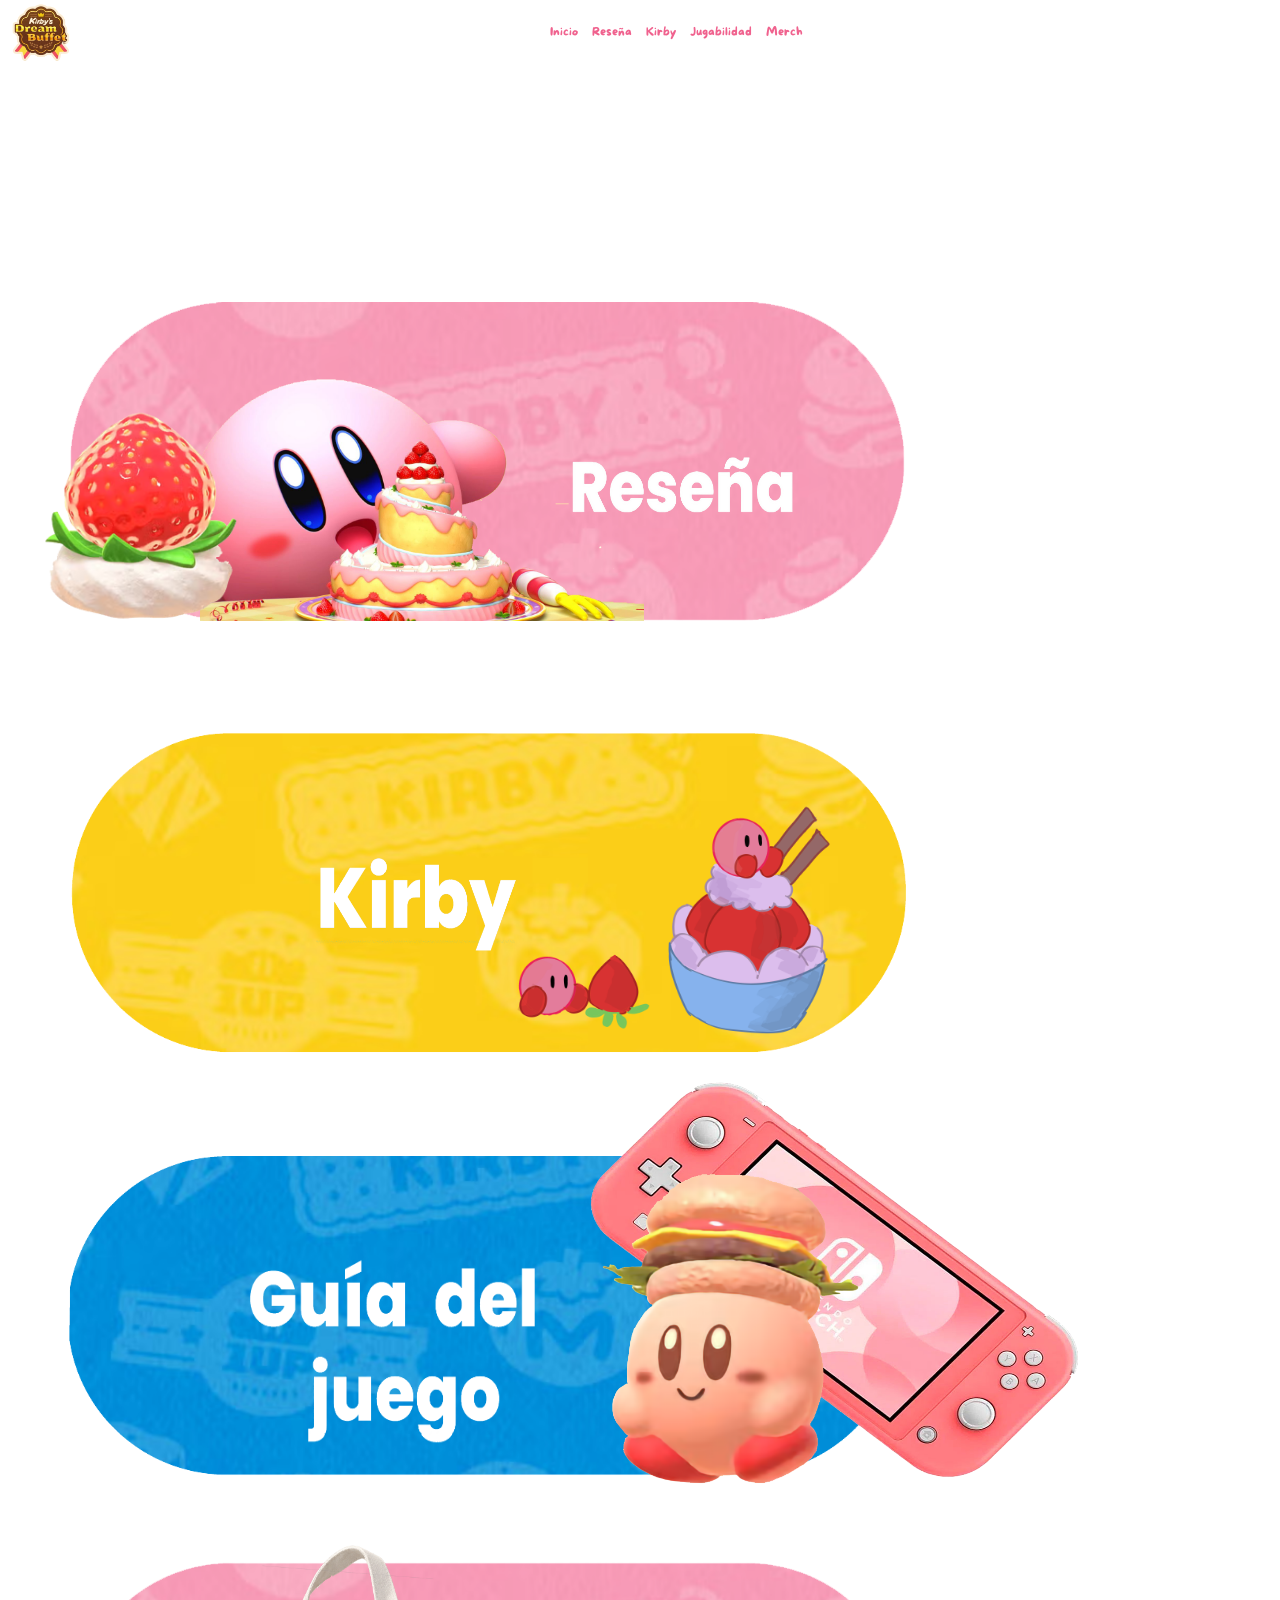
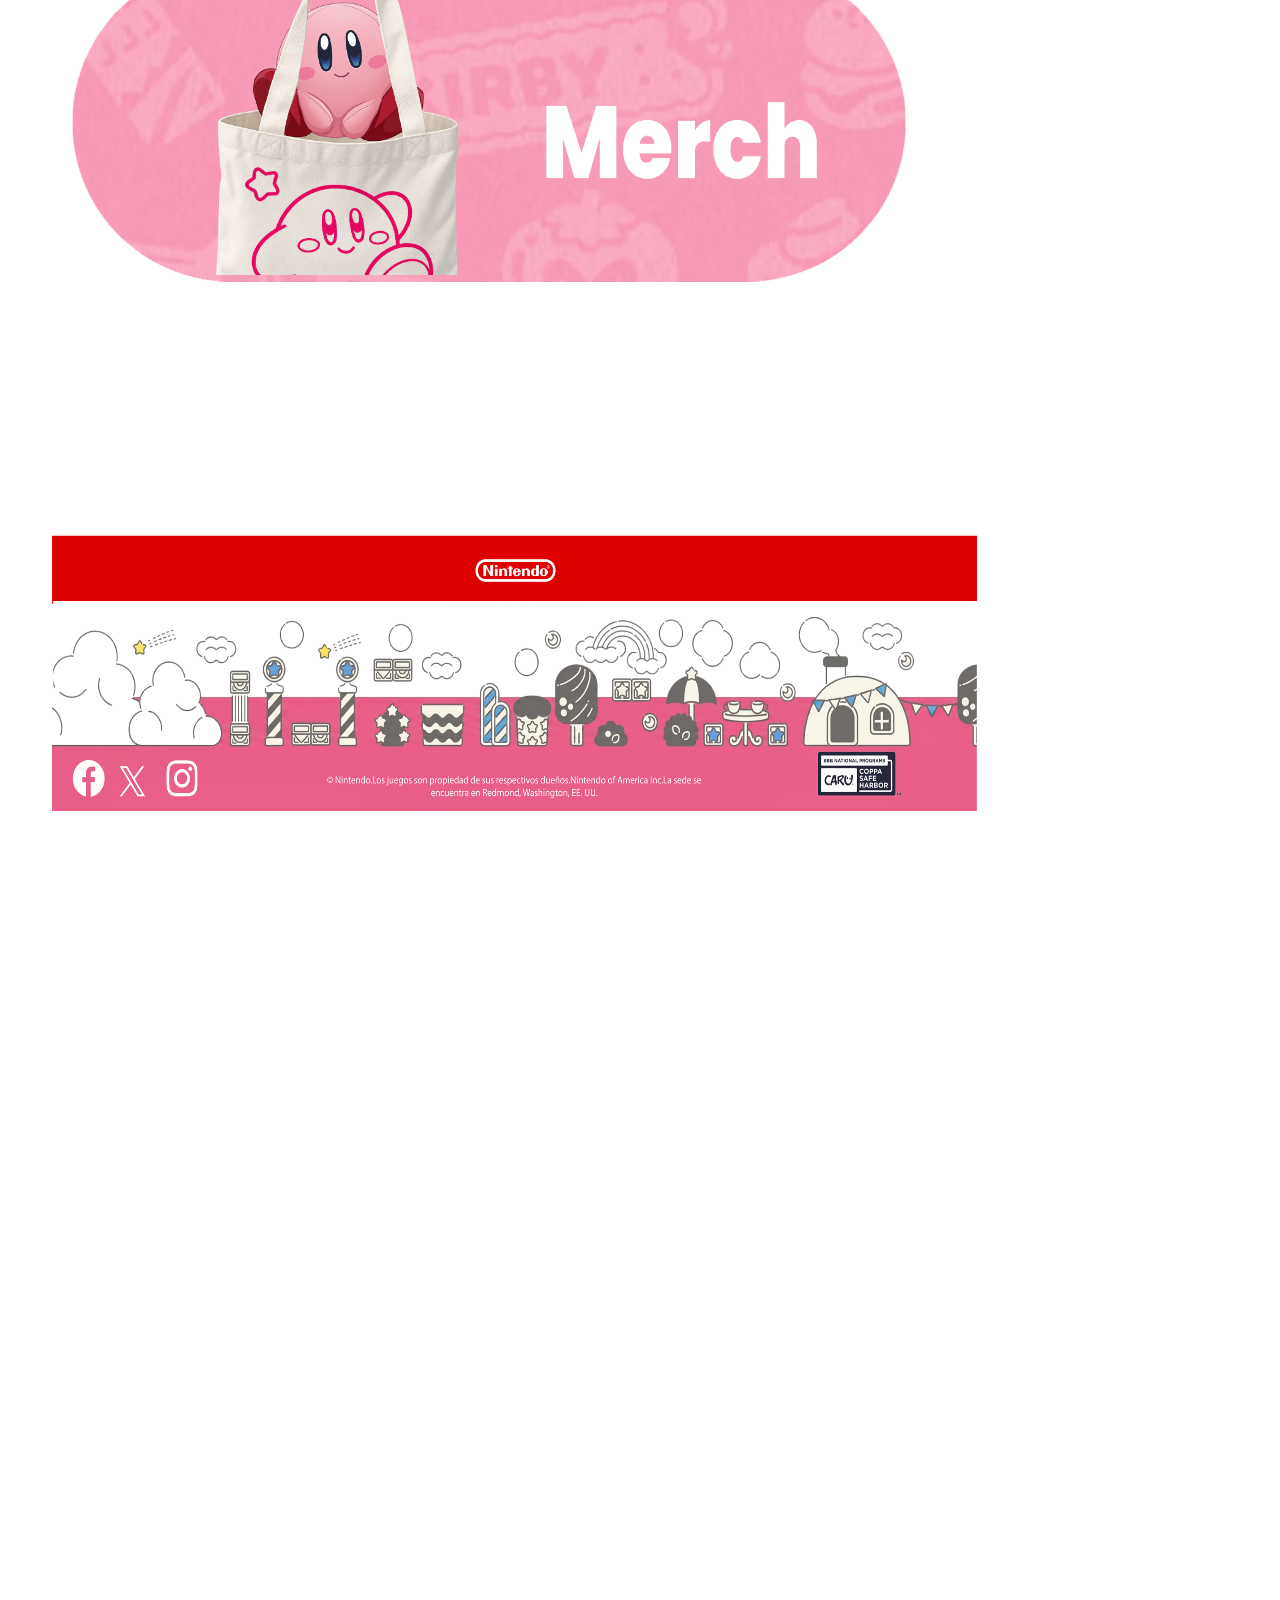
<file: index.html>
<!DOCTYPE html>
<html lang="es">
<head>  
    <meta charset="UTF-8">
    <meta name="viewport" content="width=device-width, initial-scale=1.0">
    <title>Práctica 5</title>
 <link rel="stylesheet" href="css/style.css">
 <link href="img/logo.png" rel="icon">
</head>
<body>

<div class="Cuerpo">
    

    <div class="piepagina">
    <img src ="img/pie de pagina3.png">
    </div>
    <div class="bloque1">
    <img src="img/bloque 1.png">
    </div>
    <div class="bloque2">
    <img src="img/bloque 2.png">
    </div>
    <div class="bloque3">
    <img src="img/bloque 3.png">
    </div>
    <div class="bloque4">
    <img src="img/bloque 4.png">
    </div>
    <div class="bloque5">
    <img src="img/resena2.png">
    </div>
    <div class="bloque6">
    <img src="img/merch p2.png">
    </div>
    <div class="bloque7">
    <img src="img/control de nitendo.png">
    </div>
    <div class="bloque8">
    <img src="img/asc.png">
    </div>
    <div class="bloque9">
    <img src="img/historia2.png">
    </div>
    <div class="bloque10">
    <img src="img/fresaaa.png">
    </div>
    <div class="bloque11">
         <a href="Historia.html">
    <img src="img/renatitulo.png" alt="Historia">
    </a>
    </div>
    <div class="bloque12">
        <a href="Kirby.html">
    <img src="img/kirby.png" alt="kirby">
    </a>
    </div>
    <div class="bloque13">
        <a href="Jugabilidad.html">
    <img src="img/guia del juego.png" alt="Jugabilidad">
    </a>
    </div>
    <div class="bloque14">
        <a href="Merch.html">
    <img src="img/merch1.png" alt="Merch">
    </a>
    </div>
    <div class="bloque15">
    <img src="img/pie de pagina4.png">
    </div>
    <div class="fondo">
    
        <div id="Arriba">
            <img class="logo" src="img/KDB_Logo.webp" alt="">
        </div>

        <div class="navbar">
            <a href="index.html">Inicio</a>
            <a href="Historia.html">Reseña</a>
            <a href="Kirby.html">Kirby</a>
            <a href="Jugabilidad.html">Jugabilidad</a>
            <a href="Merch.html">Merch</a>
        </div>
</div>

</div>
</body>
</file>
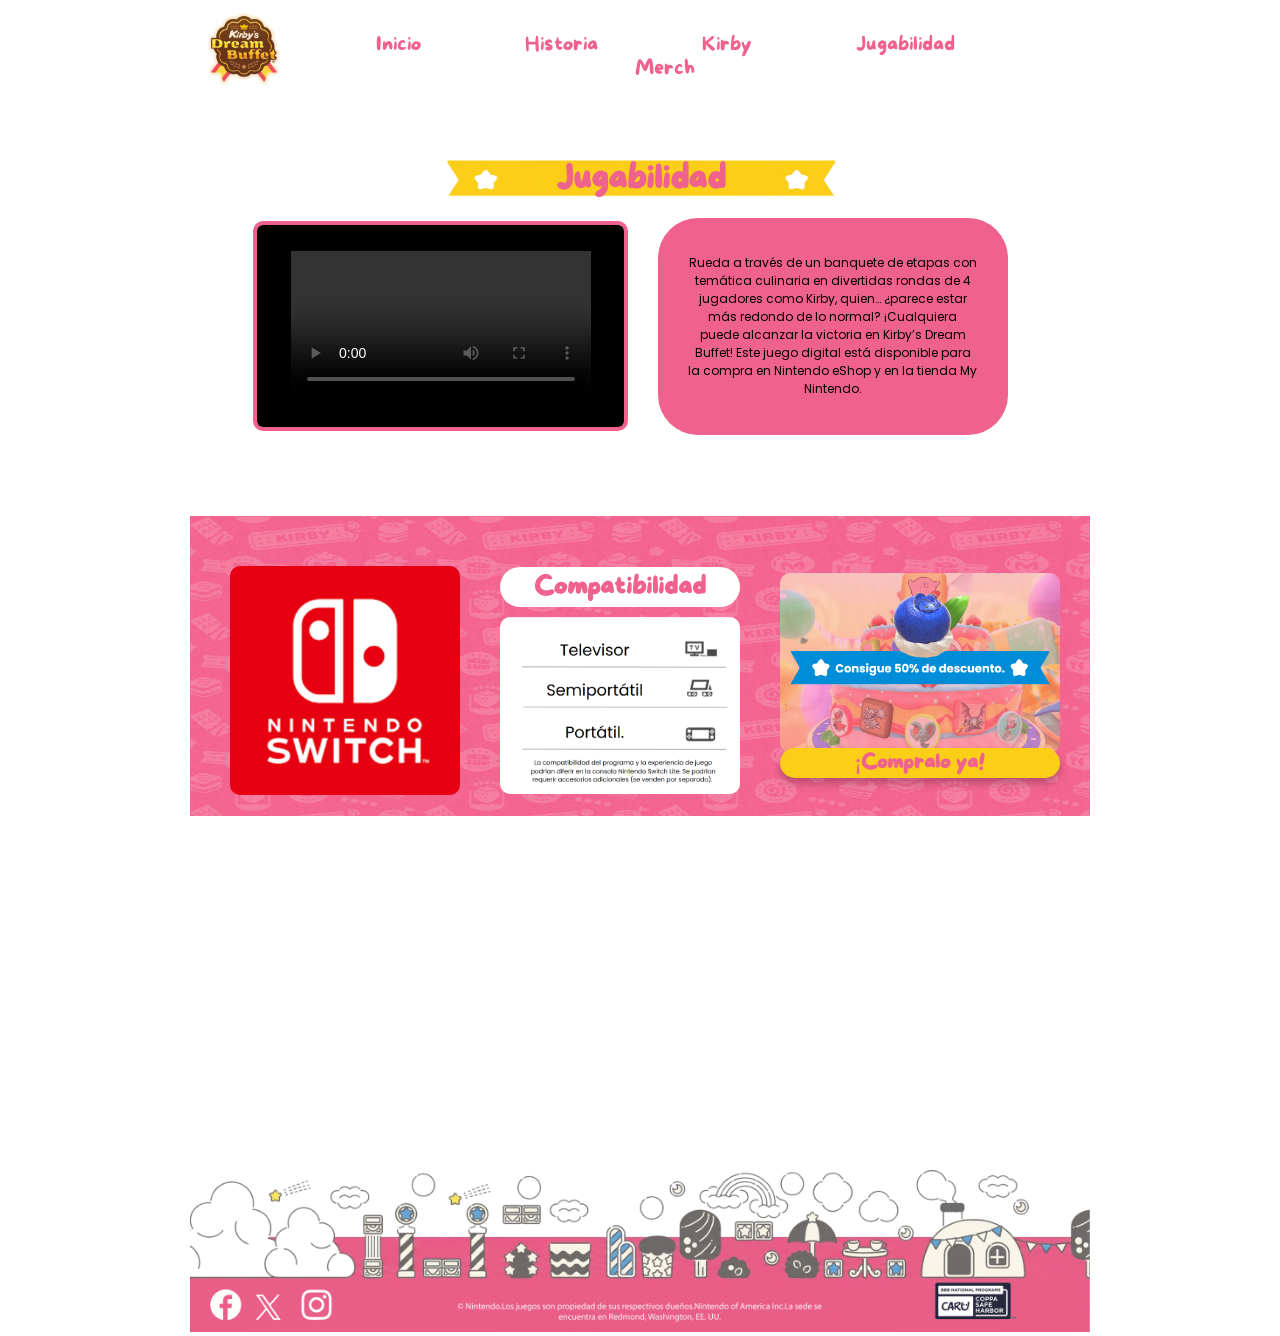
<file: Jugabilidad.html>
<!DOCTYPE html>
<html lang="es">
 
<head>
    <meta charset="UTF-8">
    <meta name="viewport" content="width=device-width, initial-scale=1.0">
    <title>Práctica 5</title>
    <link rel="stylesheet" href="css/style_jugabilidad.css">
     <link href="img/logo.png" rel="icon">
</head>
 
<body>
 
 <div class="Cuerpo">
    
<!-- MENU -->

        <div id="Arriba">
            <img class="logo" src="img/KDB_Logo.webp" alt="">
        </div>

        <div class="navbar">
            <a href="index.html">Inicio</a>
            <a href="Historia.html">Historia</a>
            <a href="Kirby.html">Kirby</a>
            <a href="Jugabilidad.html">Jugabilidad</a>
            <a href="Merch.html">Merch</a>
        </div>

    <footer id="bloque1">
         <div class="Informacion">
            <h5>Jugabilidad</h5>
          
         </div>
         <div class="fresa">
    
</div>
               <div class="contenedor">
            <iframe width="520" height="315" src="img/video1.mp4" title="YouTube video player" frameborder="0" allow="accelerometer; autoplay; clipboard-write; encrypted-media; gyroscope; picture-in-picture; web-share" referrerpolicy="strict-origin-when-cross-origin" allowfullscreen></iframe>

                <p>
                    Rueda a través de un banquete de etapas con temática culinaria en divertidas rondas de 4 jugadores como Kirby, quien… ¿parece estar más redondo de lo normal? ¡Cualquiera puede alcanzar la victoria en Kirby’s Dream Buffet! Este juego digital está disponible para la compra en Nintendo eShop y en la tienda My Nintendo.
                </p>
           
            

         </div>
        </div>
    </section>
    </footer>
    <footer id="final">
        <div class="texto">
             <h6> Compatibilidad</h6>
        </div>
        <div class="imagenes">
               <img src="img/img nintendo.png" class="nintendo">
            
              
                <img src="img/img compatibilidad.png" class="compa">
        
             
                 <img src="img/img descuento.png" class="desc">
                     <div class="texto2">
                             <a href="https://www.nintendo.com/es-mx/store/products/kirbys-dream-buffet-switch/?srsltid=AYCX9vJBOTqT5Qi1M6qNu3eUMuignvo3IkU2qIWd8kR2l5N6LhHwjAWl"><h4> ¡Compralo ya! </h4></a>
                     </div>
            </div>
        </div>
    </footer>
 </div>
        </section>

        <section class="footer">
            <div class="piepagina">
                <img src ="img/pie de pagina3.png">
            </div>
        </section>

    </div>
    </div>
</body>
 
</html>
</file>
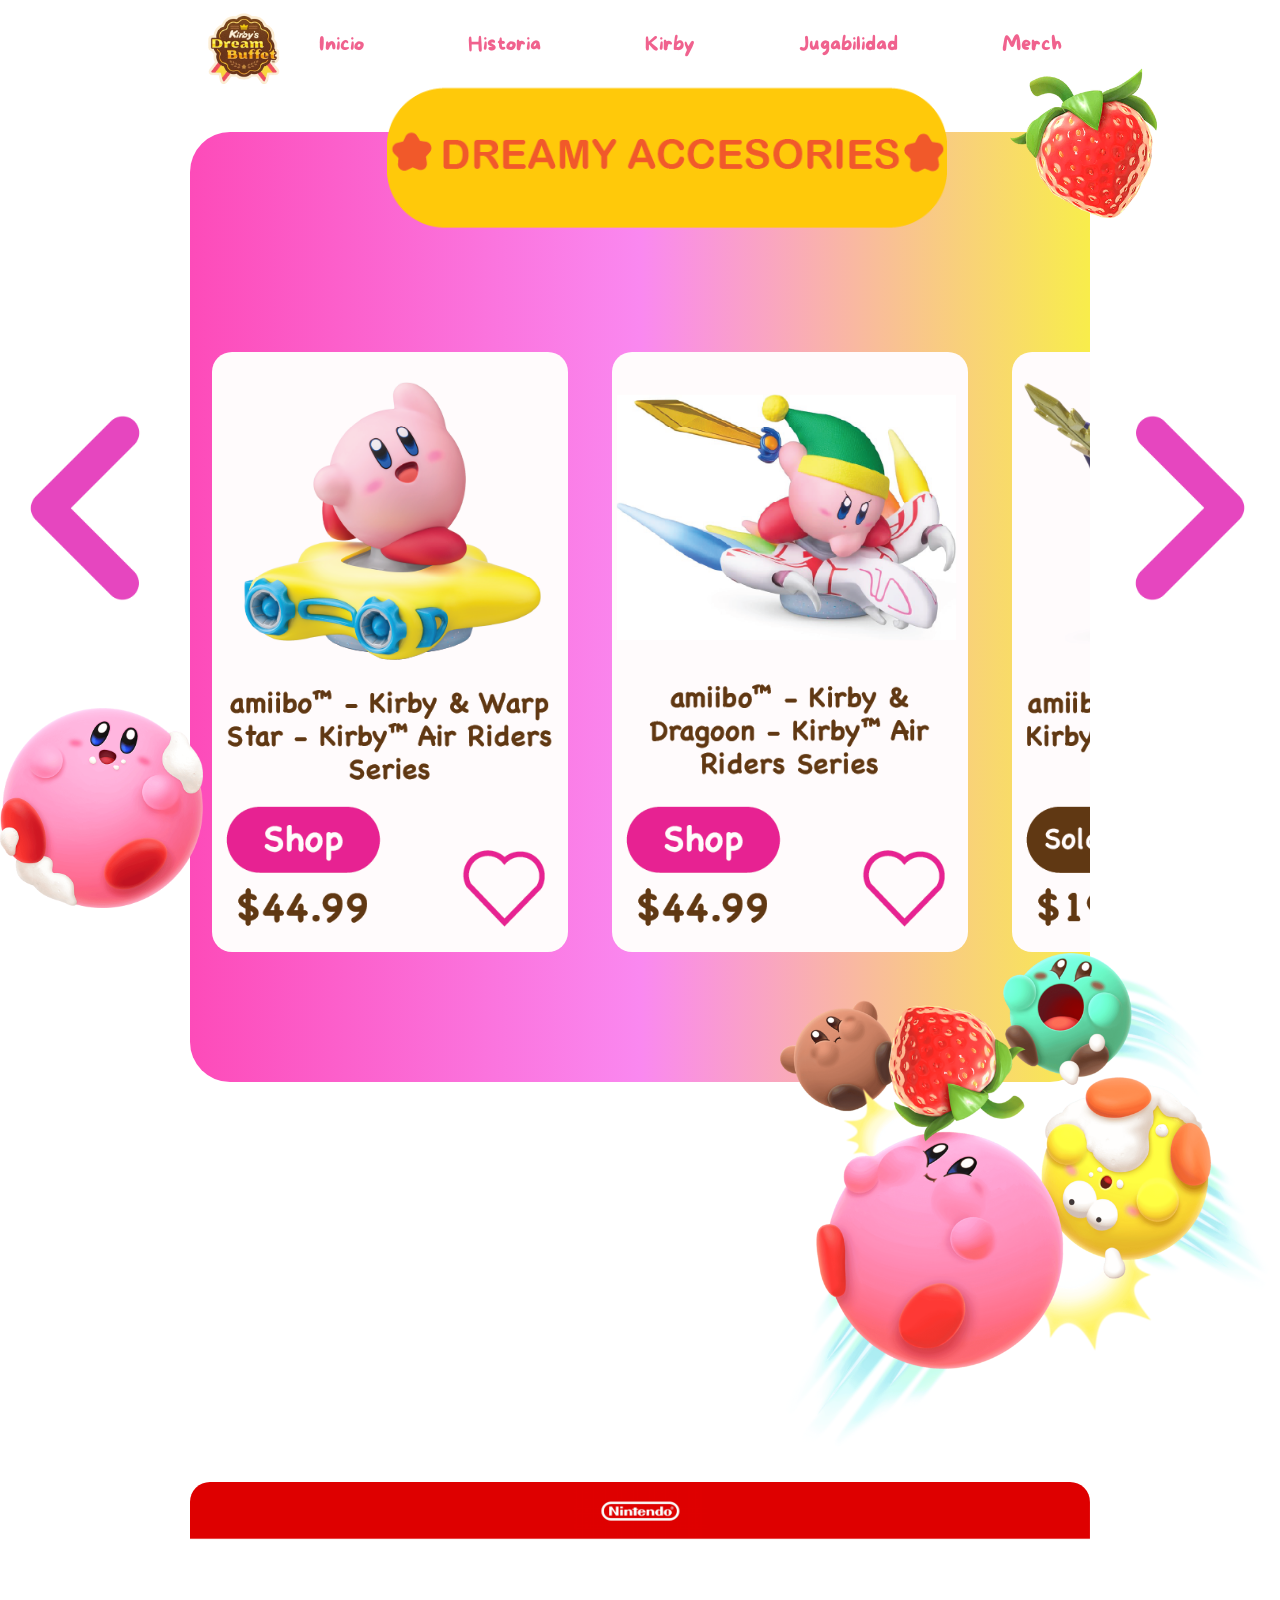
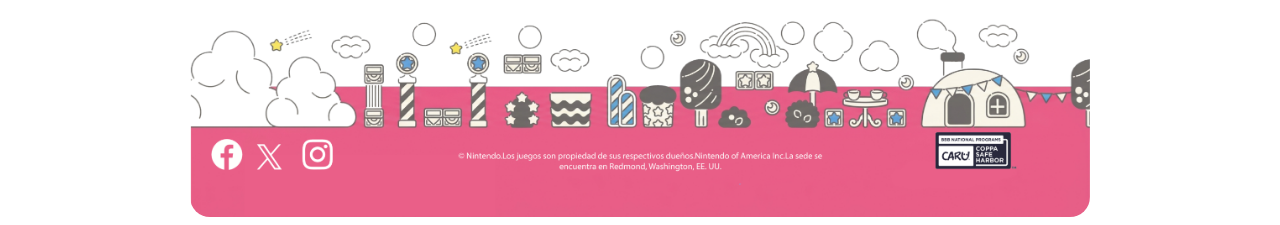
<file: Merch.html>
<!DOCTYPE html>
<html lang="es">
<head>
   <link href="img/logo.png" rel="icon">
    <meta charset="UTF-8">
    <meta name="viewport" content="width=device-width, initial-scale=1.0">
    <title>Merch</title>
    <style>

    @font-face {
    font-family: "MoreSugar";
    src: url(fonts/MoreSugar-Regular.otf);
}

/* ---------- Unidad de escala ----------
   En escritorio 1 unidad = 1px (diseño original).
   En pantallas de 900px o menos, 1 unidad = ancho de pantalla / 900,
   y todo el diseño se reduce en proporción. */
:root {
    --u: 1px;
}

      body{
            background-image: url(https://i.pinimg.com/736x/39/7e/9f/397e9f64b443b9d7483504cf336aea62.jpg);
            overflow-x: hidden;
        }

.Cuerpo {
    width: 900px;
    max-width: 100%;
    margin-left: auto;
    margin-right: auto;
    background-color: white;
}

.logo {
    height: calc(80 * var(--u));
    position: fixed;
    margin-top: 0px;
    z-index: 6;
    margin-left: calc(10 * var(--u));
}

.navbar {
    width: 100%;
    max-width: 900px;
    box-sizing: border-box;
    padding: calc(25 * var(--u));
    position: sticky;
    top: 0;
    overflow: hidden;
    background-color: white;
    text-align: center;
    z-index: 5;

    border-radius: 0px 0px calc(20 * var(--u)) calc(20 * var(--u));
    -webkit-border-radius: 0px 0px calc(20 * var(--u)) calc(20 * var(--u));
    -moz-border-radius: 0px 0px calc(20 * var(--u)) calc(20 * var(--u));
}
 
a {
    padding-left: calc(100 * var(--u));
    color: #f0628e;
    font-size: clamp(11px, calc(20 * var(--u)), 20px);
   font-family: "MoreSugar";
    text-decoration: none;
}

a:hover {
    color:#f52668
}
/* ---------- Decoraciones ----------
   Cada decoración es un <div> y una <img> con la MISMA clase.
   Las reglas de clase (.boton, .izq...) se aplican a los dos, como en el original.
   Las reglas "div.xxx" de más abajo solo colocan el <div>, anclándolo al
   centro de la pantalla (donde está .Cuerpo) en lugar de al % de la ventana. */

      .boton{
        position: absolute;
        z-index: 99;
        height: calc(280 * var(--u));
        margin-left: 37%;
        margin-top: calc(30 * var(--u));
      }
      
      .izq{
        position: absolute;
        z-index: 99;
        height: calc(200 * var(--u));
        margin-left: 17%;
        margin-top: calc(200 * var(--u));
      }

      .der{
        position: absolute;
        z-index: 99;
        height: calc(200 * var(--u));
        margin-left: 72%;
        margin-right: 15%;
        margin-top: calc(200 * var(--u));
      }


      .escalar{
        height: calc(200 * var(--u));
        position: absolute;
        z-index: 98;
        margin-left: calc(100 * var(--u));
        margin-top: calc(350 * var(--u));
        animation: MoverAnim2 2s infinite ease-in-out;
       }

       @keyframes MoverAnim2{
        0%{
          transform: translateY(calc(10 * var(--u)));
        }
        50%{
          transform: translateY(calc(60 * var(--u)));
        }
        100%{
          transform: translateY(calc(10 * var(--u)));
        }
       }

      

      .fresa{
        z-index: 98;
        position: absolute;
        height: calc(150 * var(--u));
        margin-left: 68%;
        margin-top: calc(30 * var(--u));
        animation: MoverAnim1 2s infinite ease-in-out;
      }

       @keyframes MoverAnim1{
        0%{
          transform: translateX(calc(10 * var(--u)));
        }
        50%{
          transform: translateX(calc(25 * var(--u)));
        }
        100%{
          transform: translateX(calc(10 * var(--u)));
        }
       }

       .kirbys{
        z-index: 98;
        position: absolute;
        height: calc(500 * var(--u));
        margin-left: 75%;
        margin-top: 47%;
        animation: escalarAnim 3s infinite alternate ease-in-out;
       }

       @keyframes escalarAnim{
        0%{
          transform: scale(.8);
        }
        100%{
          transform: scale(1);
        }
       }

/* Posición de cada <div> respecto al centro de la pantalla.
   Con pantalla ancha quedan a los lados de .Cuerpo (como en la captura);
   con pantalla angosta se acercan para no salirse. */
div.boton {
    left: calc(50% - 253 * var(--u));
    margin-left: 0;
}

div.izq {
    left: max(calc(50% - 655 * var(--u)), calc(-47 * var(--u)));
    margin-left: 0;
}

div.der {
    left: min(calc(50% + 450 * var(--u)), calc(100% - 160 * var(--u)));
    margin-left: 0;
}

div.fresa {
    left: min(calc(50% + 370 * var(--u)), calc(100% - 150 * var(--u)));
    margin-left: 0;
}

div.escalar {
    left: max(calc(50% - 897 * var(--u)), calc(-100 * var(--u)));
    margin-left: 0;
}

div.kirbys {
    left: min(calc(50% + 510 * var(--u)), calc(100% - 500 * var(--u)));
    margin-left: 0;
    margin-top: calc(945 * var(--u));
}


        #slideshow {
        text-align: center;
        overflow: hidden;
        height: calc(950 * var(--u));
        width: 100%;
        max-width: 900px;
        margin: calc(50 * var(--u)) auto calc(400 * var(--u)) auto;
        background: 
        linear-gradient(90deg,#fd4bb9 0%, #fa88f0 50%, #f8ed4b 100%);
        border-radius: calc(40 * var(--u));
        
      }
      
      .slide-wrapper {
        width: calc(6000 * var(--u));
        animation: slide 20s infinite ease-in-out;
      }
      
      img {
        border-radius: calc(20 * var(--u));
        height: calc(600 * var(--u));
        margin-top: calc(220 * var(--u));
        z-index: 99;
      }
      
      .imgUno {
        float: left;
        height: calc(400 * var(--u));
        width: calc(400 * var(--u));
      }
      
      .imgDos {
        float: left;
        height: calc(400 * var(--u));
        width: calc(400 * var(--u));
      }
      
      .imgTres {
        float: left;
        height: calc(400 * var(--u));
        width: calc(400 * var(--u));
      }
      
      .imgCuatro {
        float: left;
        height: calc(400 * var(--u));
        width: calc(400 * var(--u));
      }

      .imgCinco {
        float: left;
        height: calc(400 * var(--u));
        width: calc(400 * var(--u));
      }

      .imgSeis{
        float: left;
        height: calc(400 * var(--u));
        width: calc(400 * var(--u));
      }

      .imgSiete{
        float: left;
        height: calc(400 * var(--u));
        width: calc(400 * var(--u));
      }

      .imgOcho{
        float: left;
        height: calc(400 * var(--u));
        width: calc(400 * var(--u));
      }

      
      @keyframes slide {
        20% {margin-left: 0px;}
        30% {margin-left: calc(-400 * var(--u));}
        40% {margin-left: calc(-800 * var(--u));}
        50% {margin-left: calc(-1200 * var(--u));}
        60% {margin-left: calc(-1600 * var(--u));}
        70% {margin-left: calc(-2000 * var(--u));}
        80% {margin-left: calc(-2400 * var(--u));}
      }

      .img-footer{
        width: 100%;
        height: auto;
        display: block;
      }


/* =====================================================
   PANTALLAS MEDIANAS (hasta 1100px)
   El Kirby de abajo a la izquierda baja para quedar en el borde
   inferior del slideshow y no tapar las tarjetas.
   ===================================================== */
@media (max-width: 1100px) {
    div.escalar {
        margin-top: calc(570 * var(--u));
    }
}


/* =====================================================
   TABLET Y MÓVIL (hasta 900px)
   Todo el diseño se escala en proporción con --u
   ===================================================== */
@media (max-width: 900px) {

    :root {
        --u: calc((100vw - 16px) / 900);
    }

    /* Menú en una sola fila, con espacio para el logo a la izquierda */
    .navbar {
        display: flex;
        justify-content: space-between;
        align-items: center;
        padding: calc(25 * var(--u)) calc(15 * var(--u)) calc(25 * var(--u)) calc(95 * var(--u));
    }

    a {
        padding-left: 0;
    }
}
    </style>
</head>
<body>
  <div class="boton">
    <img class="boton" src="img/boto1.png">
  </div>

  <div class="izq">
    <img class="izq" src="img/izq.png">
  </div>

  <div class="der">
    <img class="der" src="img/der.png">
  </div>

  <div class="fresa">
    <img class="fresa" src="img/fresa.png">
  </div>

  <div class="escalar">
    <img class="escalar" src="img/kirby6.png">
  </div>

  <div class="kirbys">
    <img class="kirbys" src="img/kirby5.png">
  </div>
<div class="Cuerpo"> 

<!-- MENU -->

        <div id="Arriba">
            <img class="logo" src="img/KDB_Logo.webp" alt="">
        </div>

        <div class="navbar">
            <a href="index.html">Inicio</a>
            <a href="Historia.html">Historia</a>
            <a href="Kirby.html">Kirby</a>
            <a href="Jugabilidad.html">Jugabilidad</a>
            <a href="Merch.html">Merch</a>
        </div>

<div id="slideshow">
        <div class="slide-wrapper">
            <div class="imgUno">
                <img src="img/amiibo1.png">
            </div>
            <div class="imgDos">
                <img src="img/amiibo2.png">
            </div>
            <div class="imgTres">
                <img src="img/amiibo3.png">
            </div>
            <div class="imgCuatro">
                <img src="img/amiibo4.png">
            </div>
            <div class="imgCinco">
                <img src="img/amiibo5.png">
            </div>
            <div class="imgSeis">
                <img src="img/amiibo6.png">
            </div>
            <div class="imgSiete">
                <img src="img/amiibo7.png">
            </div>
            <div class="imgOcho">
                <img src="img/amiibo8.png">
            </div>
        </div>
    </div>
   <footer>
    <img src="img/pie de pagina2.png" alt="pie de pagina2" class="img-footer">
   </footer> 
</div>
</body>
</html>
</file>
<file: css/style.css>
body {
        background-image: url(https://i.pinimg.com/736x/39/7e/9f/397e9f64b443b9d7483504cf336aea62.jpg);
        width: 900px;
    max-width: 100%;
    margin-left: auto;
    margin-right: auto;
}
.Cuerpo {
    width: 900px;
    height: auto;
    max-width: 100%;
    margin-left: auto;
    margin-right: auto;
}
@font-face {
    font-family: 'MoreSugar';
    src: url('../fonts/MoreSugar-Regular.otf') format('opentype');
}


.piepagina{
 width: 900px;
 height: 500px;
 background-color: transparent;
 position: relative;
    top: 2900px;
}
  .piepagina img{
    width: 1250px;
 height: 350px;
 background-color: transparent;
 position: relative;
    }
.bloque1{
width: 900px;
 height: 500px;
 z-index: 10;
 background-color: transparent;
position: relative; 
    margin-top: -100px;

}
.bloque2{
    width: 900px;
 height: 500px;
 z-index: 10;
 background-color: transparent;
position: relative; 
    margin-top: 60px;
 margin-left: 20px;
}
.bloque3{
    width: 900px;
 height: 500px;
 z-index: 10;
 background-color: transparent;
position: relative; 
    margin-top: 60px;
 margin-left: 20px;
}
.bloque4{
    width: 900px;
 height: 500px;
 z-index: 10;
 background-color: transparent;
position: relative; 
    margin-top: 60px;
 margin-left: 20px;
}
.bloque5{
    z-index: 999;
    background-color: transparent;
  position:relative;
    margin-right: 100px;
    bottom: 1800px;
    left:550px;
    }
.bloque5 img{ 
    width: 100%;
    height: 100%;
    object-fit: contain;
}
.bloque6{
    z-index: 999;
    background-color: transparent;
  position:relative;
    margin-right: 100px;
    bottom: 1150px;
    left:160px;
}
.bloque6 img{
    width: 450px;
    height: 450px;
}
.bloque7
{
    z-index: 999;
    position:relative;
    margin-right: 100px;
    bottom: 2250px;
    left:700px;
}
.bloque7 img{
    width: 700px;
    height: 600px;
}
.bloque8{
    z-index: 999;
    background-color: transparent;
  position:relative;
    margin-right: 100px;
    bottom: 2750px;
    left:700px;
}
.bloque8 img{
    width: 400px;
    height: 500px;
}
.bloque9{
     z-index: 999;
    background-color: transparent;
  position:relative;
    margin-right: 100px;
    bottom: 4290px;
    left:200px;
}
.bloque9 img{
 width: 600px;
 height: 330px;
}
.bloque10{
     z-index: 999;
    background-color: transparent;
  position:relative;
    margin-right: 100px;
    bottom: 4630px;
    left:-70px;
}
.bloque10 img{
 width: 400px;
 heught: 200px;
}
.bloque11{
      z-index: 999;
    background-color: transparent;
  position:relative;
    margin-right: 100px;
    bottom: 4950px;
    left:550px;
}
.bloque11 img{
     width: 400px;
 height: 200px;
}
.bloque12{
      z-index: 999;
    background-color: transparent;
  position:relative;
    margin-right: 100px;
    bottom: 4600px;
    left:200px;
}
.bloque12 img{
     width: 400px;
 height: 200px;
}
.bloque13{
      z-index: 999;
    background-color: transparent;
  position:relative;
    margin-right: 100px;
    bottom: 4260px;
    left:80px;
}
.bloque13 img{
     width: 600px;
 height: 300px;
}
.bloque14{
      z-index: 999;
    background-color: transparent;
  position:relative;
    margin-right: 100px;
    bottom: 4030px;
    left:500px;
}
.bloque14 img{
     width: 500px;
 height: 250px;
}
.bloque15{
 width: 900px;
 height: 500px;
 background-color: transparent;
 position: relative;
    bottom: 3390px;
}
   .bloque15 img{
    width: 1250px;
 height: 350px;
 background-color: transparent;
 position: relative;
    bottom: 360px;;}


body{
width: 900px;
    height: 900px;
    background-image: url(https://i.pinimg.com/736x/39/7e/9f/397e9f64b443b9d7483504cf336aea62.jpg);
    background-size: cover;
    background-position: center;
    background-size: 900px 900px;
}
.fondo {
    position: relative;
    width: 900px;
    height: 150px;
    z-index: 10000;
}


.navbar {
    width: 100%;
    box-sizing: border-box;
    padding: 60px 20px;
    position: fixed;
    top: 0;
    left: 0;
    background-color: white;
    text-align: center;
    z-index: 5;

    border-radius: 0px 0px 20px 20px;
}
 
a {
    padding-left: 100px;
    color: #f0628e;
    font-size: 40px;
    font-family: "MoreSugar";
    text-decoration: none;

}
a:hover {
    color:#f52668
}
.logo {
    height: 120px;
    width: auto;
    position: fixed;
    top: 5px;
    left: 20px;
    z-index: 100000;
    display: block;
     margin-left: auto;
    margin-right: auto;
    left: 100px;
    top:100px:
}


/* =========================================================
   RESPONSIVO (se agrega al final; todo lo de arriba es tu
   CSS original sin modificar).
   En pantallas menores a 1340px se reduce toda la página con
   "zoom" para que quepa completa, con las mismas proporciones.
   ========================================================= */
html {
    overflow-x: hidden;
}

:root {
    --z: 1;
}

@media (max-width: 1339px) {
    body {
        zoom: var(--z);
        margin-left: 70px;   /* espacio para lo que sobresale a la izquierda */
        margin-right: 0;
    }
    /* ----- Menú: altura fija, links centrados y logo del mismo alto ----- */
    /* (las medidas se dividen entre --z para que se vean del mismo tamaño en pantalla) */
    .navbar {
        height: calc(64px / var(--z));
        padding: 0 calc(10px / var(--z)) 0 calc(82px / var(--z));
        display: flex;
        flex-wrap: wrap;
        align-items: center;
        align-content: center;
        justify-content: center;
        gap: calc(2px / var(--z)) calc(14px / var(--z));
        border-radius: 0 0 calc(16px / var(--z)) calc(16px / var(--z));
    }
    .navbar a {
        padding-left: 0;
        font-size: calc(12px / var(--z));
        line-height: 1;
    }
    /* el logo mide lo mismo que el nav */
    .logo {
        height: calc(64px / var(--z));
        width: auto;
        top: 0;
        left: calc(6px / var(--z));
        margin: 0;
    }
}

@media (max-width: 1339px) { :root { --z: 0.74; } }  /* 1000 - 1339 */
@media (max-width: 999px)  { :root { --z: 0.59; } }  /* 800 - 999   */
@media (max-width: 799px)  { :root { --z: 0.44; } }  /* 600 - 799   */
@media (max-width: 599px)  { :root { --z: 0.35; } }  /* 480 - 599   */
@media (max-width: 479px)  { :root { --z: 0.29; } }  /* 400 - 479   */
@media (max-width: 399px)  { :root { --z: 0.26; } }  /* 350 - 399   */
@media (max-width: 349px)  { :root { --z: 0.23; } }  /* 320 - 349   */
@media (max-width: 319px)  { :root { --z: 0.20; } }  /* 280 - 319   */
</file>
<file: css/style_jugabilidad.css>
@import url('https://fonts.googleapis.com/css2?family=Poppins:ital,wght@0,100;0,200;0,300;0,400;0,500;0,600;0,700;0,800;0,900;1,100;1,200;1,300;1,400;1,500;1,600;1,700;1,800;1,900&display=swap');

@font-face {
    font-family: 'MoreSugar';
    src: url(../fonts/MoreSugar-Regular.otf);
}

/* ---------- Base responsiva ---------- */
*,
*::before,
*::after {
    box-sizing: border-box;
}

img {
    max-width: 100%;
}

.logo {
    height: 80px;
    position: fixed;
    margin-top: 0px;
    z-index: 6;
    margin-left: 10px;
}

.navbar {
    width: 100%;
    max-width: 850px;
    padding: 25px;
    position: sticky;
    top: 0;
    overflow: hidden;
    background-color: white;
    text-align: center;
    z-index: 5;

    border-radius: 0px 0px 20px 20px;
    -webkit-border-radius: 0px 0px 20px 20px;
    -moz-border-radius: 0px 0px 20px 20px;
}

a {
    padding-left: 100px;
    color: #f0628e;
    font-size: 20px;
    font-family: "MoreSugar";
    text-decoration: none;
}

a:hover {
    color:#f52668
}

body {
    background-image: url(https://i.pinimg.com/736x/39/7e/9f/397e9f64b443b9d7483504cf336aea62.jpg);
    width: 900px;
    max-width: 100%;
    margin-left: auto;
    margin-right: auto;
}

#bloque1 {
    height: 300px;
    width: 100%;
    max-width: 900px;
}

.ima {
    justify-content: center;
    align-items: center;
}

.Cuerpo {
    width: 900px;
    max-width: 100%;
    margin-left: auto;
    margin-right: auto;
}

h5 {
    font-size: 33.9px;
    font-family: "MoreSugar";
    color: #f0628e;

    background-image: url(../img/banderilla.png);
    background-repeat: no-repeat;
    background-position: center;
    background-size: 100% 100%;

    width: 400px;
    max-width: 100%;
    height: 45px;

    display: flex;
    justify-content: center;
    align-items: center;

    margin-left: 250px;
    margin-top: 50px;
    box-sizing: border-box;
}

.imagenes {
    display: flex;
    align-items: center;
    justify-content: center;
    gap: 40px;
    margin-top: 50px;
    margin-left: 40px;
    position: absolute;
}

.compa {
    width: 240px;
    max-width: 100%;
    height: auto;
    margin-top: 50px;
    border-radius: 10px;
}

h6 {
    font-size: 25px;
    color: #f0628e;
    font-family: "MoreSugar";

    background-color: rgb(255, 255, 255);

    background-position: center;
    background-size: cover;
    border-radius: 40px;

    width: 240px;
    max-width: 100%;
    height: 40px;

    display: flex;
    justify-content: center;
    align-items: center;

    margin-left: 310px;
    margin-top: 51px;
    box-sizing: border-box;
    position: absolute;
}

.nintendo {
    width: 230px;
    max-width: 100%;
    height: auto;
    margin-top: 0px;
    border-radius: 10px;
}

.desc {
    width: 280px;
    max-width: 100%;
    height: auto;
    margin-top: -35px;
    border-radius: 10px;
}

h4 {
    font-size: 20px;
    color: #f0628e;
    font-family: "MoreSugar";
    background-color: #fbce18;
    background-position: center;
    background-size: cover;
    border-radius: 40px;

    width: 280px;
    max-width: 100%;
    height: 30px;

    display: flex;
    justify-content: center;
    align-items: center;

    box-shadow: 0px 5px 8px rgba(0, 0, 0, 0.25);

    margin: 18px auto 0;
    box-sizing: border-box;
    margin-left: -320px;
    margin-top: 80px;
    position: absolute;
}

#final {
    height: 300px;
    width: 100%;
    max-width: 900px;
    background-image: url(../img/fondorosa.jpg);
    background-repeat: no-repeat;
    background-size: 100% 100%;
    margin-top: 60px;
}

.contenedor {
    display: flex;
    align-items: center;
    justify-content: center;
    gap: 30px;
    margin-left: -70px;
    margin-top: -40px;
}

p {
    background-color: #f0628e;
    color: #000;
    font-size: 12px;
    font-family: "Poppins";
    width: 350px;
    max-width: 100%;
    height: 217px;
    padding: 30px;
    text-align: center;
    border-radius: 40px;
    display: flex;
    align-items: center;
    justify-content: center;
    margin: 0;
    box-sizing: border-box;
}

iframe {
    border-radius: 10px;
    border: 4px solid #f0628e;
    width: 375px;
    max-width: 100%;
    height: 210px;
    margin-left: 50px;
}

.piepagina {
    width: 100%;
    max-width: 900px;
    height: 500px;
    background-color: transparent;
    position: relative;
}

.piepagina img {
    padding-top: 200px;
    width: 100%;
    max-width: 900px;
    background-color: white;
    padding-top: 300px;
}


/* =====================================================
   TABLET (hasta 900px)
   ===================================================== */
@media (max-width: 900px) {

    .navbar {
        padding: 20px 15px;
    }

    a {
        padding-left: 40px;
        font-size: 18px;
    }

    h5 {
        margin-left: auto;
        margin-right: auto;
        font-size: 30px;
    }

    .imagenes {
        margin-left: 0;
        left: 50%;
        transform: translateX(-50%);
        gap: 20px;
        width: 100%;
        justify-content: center;
    }

    h6 {
        margin-left: 0;
        left: 50%;
        transform: translateX(-50%);
    }

    h4 {
        margin-left: 0;
        left: 50%;
        transform: translateX(-50%);
    }

    .contenedor {
        margin-left: 0;
        gap: 20px;
        padding: 0 15px;
    }

    iframe {
        margin-left: 0;
    }

    .piepagina img {
        padding-top: 200px;
    }
}


/* =====================================================
   MÓVIL (hasta 600px)
   ===================================================== */
@media (max-width: 600px) {

    .logo {
        height: 55px;
        margin-left: 5px;
    }

    .navbar {
        padding: 15px 10px;
        display: flex;
        flex-wrap: wrap;
        justify-content: center;
        gap: 8px 0;
    }

    a {
        padding-left: 0;
        padding: 0 10px;
        font-size: 16px;
    }

    #bloque1 {
        height: auto;
    }

    h5 {
        font-size: 24px;
        width: 90%;
        height: 40px;
        margin-top: 30px;
    }

    /* Los elementos absolutos pasan al flujo normal y se apilan */
    .imagenes {
        position: static;
        transform: none;
        flex-direction: column;
        margin: 30px auto 0;
        gap: 15px;
        padding: 0 15px;
    }

    .compa,
    .nintendo,
    .desc {
        width: 80%;
        max-width: 280px;
        margin-top: 0;
    }

    h6 {
        position: static;
        transform: none;
        margin: 20px auto 0;
        font-size: 22px;
    }

    h4 {
        position: static;
        transform: none;
        margin: 20px auto 0;
        font-size: 18px;
        box-shadow: 0px 5px 8px rgba(0, 0, 0, 0.25);
    }

    #final {
        height: auto;
        min-height: 300px;
        margin-top: 40px;
        padding: 30px 0;
        background-size: cover;
        background-position: center;
    }

    .contenedor {
        flex-direction: column;
        margin-top: 0;
        gap: 20px;
        padding: 0 15px;
    }

    p {
        width: 100%;
        height: auto;
        min-height: 180px;
        padding: 25px;
        font-size: 13px;
        border-radius: 30px;
    }

    iframe {
        width: 100%;
        height: auto;
        aspect-ratio: 16 / 9;
        margin-left: 0;
    }

    .piepagina {
        height: auto;
    }

    .piepagina img {
        padding-top: 80px;
    }
}
</file>
